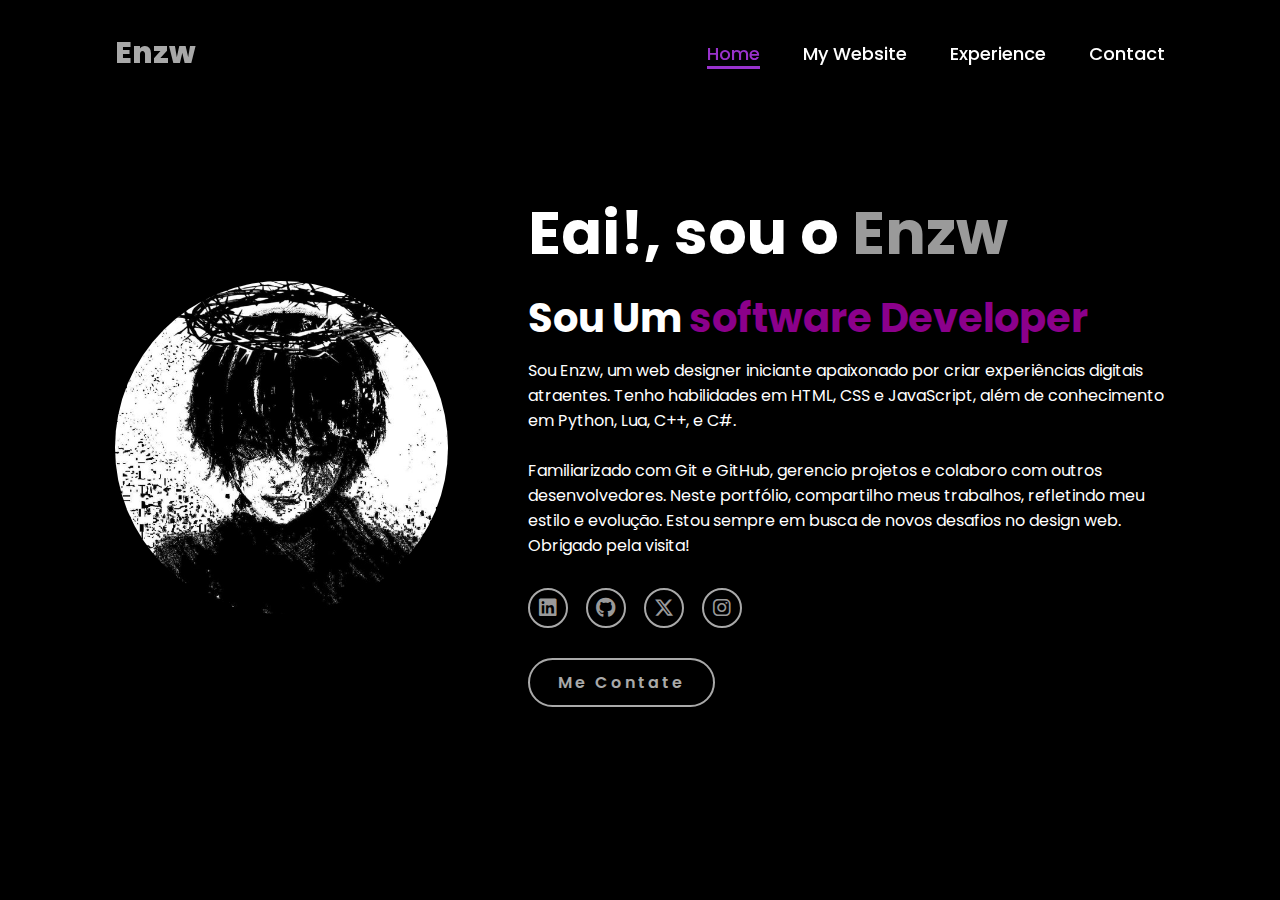
<file: index.html>
<!DOCTYPE html>
<html lang="en">
    
<head>
    <meta charset="UTF-8">
    <meta name="viewport" content="width=device-width, initial-scale=1.0">
    <link rel="stylesheet" href="https://cdnjs.cloudflare.com/ajax/libs/font-awesome/6.5.2/css/all.min.css">
    <link rel="stylesheet" href="./assets/css/style.css">
    <link rel="shortcut icon" href="assets/imgs/roundedico.ico" type="image/x-icon">
    <script src="./assets/js/index.js"></script>
    <title>My Portfolio</title>
</head>
<body>
    <header>
        <a href="#" class="logo" id="texto">Enzw</a>

        <nav>
        
            <a href="#" class="active"> Home</a>
            <a href="#" >My Website</a>
            <a href="#" >Experience</a>
            <a href="ContactSection.html" >Contact</a>
        </nav>
    </header>
    <section class="home">
        <div class="home-img">
            <img src="assets/imgs/logo.jpg" alt="Logo">
        </div>
        <div class="home-content">
            <h1>Eai!, sou o <span>Enzw</span></h1>
            </br>
            <h3 class="typing-text">Sou Um <span></span></h3>
            <p id="main">Sou Enzw, um web designer iniciante apaixonado por criar experiências digitais atraentes. Tenho habilidades em HTML, CSS e JavaScript, além de conhecimento em Python, Lua, C++, e C#. <br/>
                <br/>
                Familiarizado com Git e GitHub, gerencio projetos e colaboro com outros desenvolvedores. Neste portfólio, compartilho meus trabalhos, refletindo meu estilo e evolução. Estou sempre em busca de novos desafios no design web. Obrigado pela visita!</p>
            <div class="social-icons">
                <a href="#"><i class="fa-brands fa-linkedin"></i></a>
                <a href="https://github.com/zkrlq"><i class="fa-brands fa-github"></i></a>
                <a href="#"><i class="fa-brands fa-x-twitter"></i></a>
                <a href="https://www.instagram.com/enzwzz/"><i class="fa-brands fa-instagram"></i></a>
            </div>
            <a href="ContactSection.html" class="btn">Me Contate</a>
        </div>
    </section>
</body>
</html>
</file>
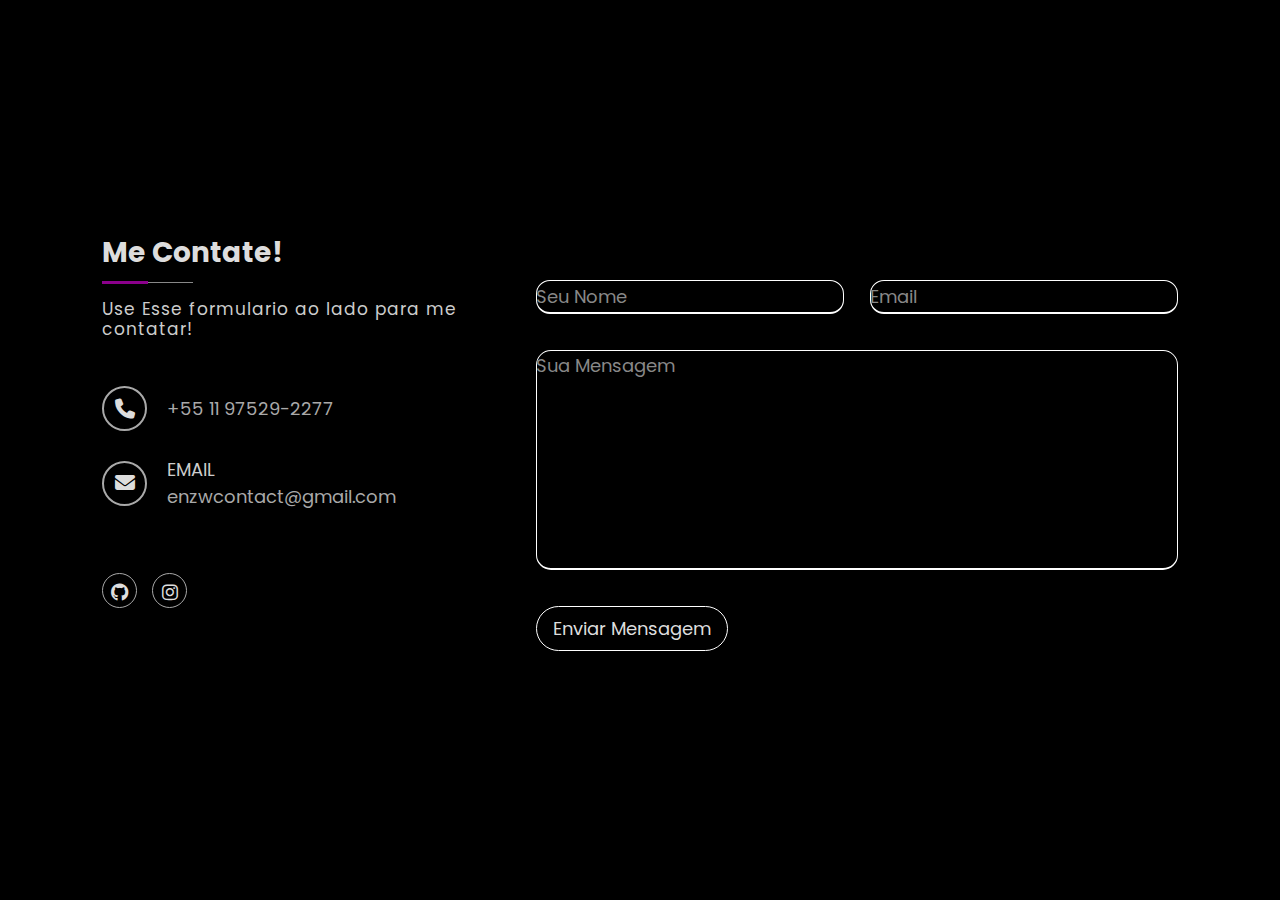
<file: ContactSection.html>
<!DOCTYPE html>
<html>
<head>
	<!-- *******  Link To CSS Style Sheet  ******* -->
	<link rel="stylesheet" type="text/css" href="./assets/css/stylecontact.css">

	<!-- *******  Font Awesome Icons Link  ******* -->
	<link rel="stylesheet" href="https://cdnjs.cloudflare.com/ajax/libs/font-awesome/6.1.1/css/all.min.css"/>

	<!-- *******  Link To Goggle Fonts  *******  -->
	<link href="https://fonts.googleapis.com/css2?family=Poppins:ital,wght@0,100;0,200;0,400;0,500;0,600;0,800;1,900&display=swap" rel="stylesheet">

	<meta name="viewport" content="width=device-width, initial-scale=1.0">
		<!-- *******  Link To FavIcon  *******  -->
		<link rel="shortcut icon" href="./assets/imgs/roundedico.ico" type="image/x-icon">


	<title>Contact Page</title>
</head>
<body>
	<div class="container">
		<main class="row">
			
			<!--  *******   Left Section (Column) Starts   *******  -->

			<section class="col left">
				
				<!--  *******   Title Starts   *******  -->

				<div class="contactTitle">
					<h2>Me Contate!</h2>
					<p>Use Esse formulario ao lado para me contatar!</p>
				</div>

				<!--  *******   Title Ends   *******  -->

				<!--  *******   Contact Info Starts   *******  -->

				<div class="contactInfo">
					
					<div class="iconGroup">
						<div class="icon">
							<i class="fa-solid fa-phone"></i>
						</div>
						<div class="details">
							<span></span>
							<span>+55 11 97529-2277</span>
						</div>
					</div>

					<div class="iconGroup">
						<div class="icon">
							<i class="fa-solid fa-envelope"></i>
						</div>
						<div class="details">
							<span>Email</span>
							<span>enzwcontact@gmail.com</span>
						</div>
					</div>
				</div>

				<!--  *******   Contact Info Ends   *******  -->

				<!--  *******   Social Media Starts   *******  -->

				<div class="socialMedia">
					<a href="https://github.com/zkrlq/zkrlq"><i class="fa-brands fa-github"></i></a>
					<a href="https://www.instagram.com/enzwzz"><i class="fa-brands fa-instagram"></i></a>
				</div>

				<!--  *******   Social Media Ends   *******  -->

			</section>

			<!--  *******   Left Section (Column) Ends   *******  -->

			<!--  *******   Right Section (Column) Starts   *******  -->

			<section class="col right">
				
				<!--  *******   Form Starts   *******  -->

				<form class="messageForm" form action="https://api.web3forms.com/submit" method="POST">
					<input type="hidden" name="access_key" value="df405a1b-3a5e-4fec-81df-d57d1fb7f74c">
					
					<div class="inputGroup halfWidth">
						<input type="text" name="name" required="required">
						<label>Seu Nome</label>
					</div>

					<div class="inputGroup halfWidth">
						<input type="email" name="email" required="required">
						<label>Email</label>
					</div>
					<div class="inputGroup fullWidth">
						<textarea required="required" name="message"></textarea>
						<label>Sua Mensagem</label>
					</div>

					<div class="inputGroup fullWidth">
						<button type="submit">Enviar Mensagem</button>
					</div>

				</form>

				<!--  *******   Form Ends   *******  -->
			</section>

			<!--  *******   Right Section (Column) Ends   *******  -->

		</main>
	</div>
</body>
</html>
</file>
<file: assets/css/style.css>
@import url('https://fonts.googleapis.com/css2?family=Poppins:wght@100;200;300;400;500;600&display=swap');

*{
    margin: 0;
    padding: 0;
    box-sizing: border-box;
    text-decoration: none;
    border: none;
    outline: none;
    font-family: 'Poppins', sans-serif;
}

html{
    font-size: 62.5%;
}

body{
    width: 100%;
    height: 100vh;
    overflow-x: hidden;
    background-color: black;
    color: white;
}

header{
    margin-top: 20px;
    position: fixed;
    top: 0;
    left: 0;
    width: 100%;
    padding: 1rem 9%;
    background-color: transparent;
    filter: drop-shadow(10px);
    display: flex;
    justify-content: space-between;
    align-items: center;
    z-index: 100;
}
.logo{
    font-size: 3rem;
    color: #A9A9A9;
    font-weight: 800;
    cursor: pointer;
    transition: opacity 0.5s ease;
}

.logo:hover{
    transform: scale(1.1);
}

nav a{
    font-size: 1.8rem;
    color: white;
    margin-left: 4rem;
    font-weight: 500;
    transition: 0.3s ease;
    border-bottom: 3px solid transparent;
}

nav a:hover,
nav a.active{
    color:  #9932CC;
    border-bottom: 3px solid  #9932CC;
}

@media(max-width:995px){
    nav{
        position: absolute;
        display: none;
        top: 0;
        right: 0;
        width: 40%;
        border-left: 3px solid  #9A9A9A;
        border-bottom: 3px solid  #9A9A9A;
        border-bottom-left-radius: 2rem;
        padding: 1rem solid;
        background-color: #161616;
        border-top: 0.1rem solid rgba(0,0,0,0.1);
    }

    nav.active{
        display: block;
    }

    nav a{
        display: block;
        font-size: 2rem;
        margin: 3rem 0;
    }

    nav a:hover,
    nav a.active{
        padding: 1rem;
        border-radius: 0.5rem;
        border-bottom: 0.5rem solid  #9A9A9A;
    }
}

section{
    min-height: 100vh;
    padding: 5rem 9% 5rem;
}

.home{
    display: flex;
    justify-content: center;
    align-items: center;
    gap: 8rem;
    background-color: black;
}

.home .home-content h1{
    font-size: 6rem;
    font-weight: 700;
    line-height: 1.3;
}

span{
    color: #9A9A9A;
}

.home-content h3{
    font-size: 4rem;
    margin-bottom: 1rem;
    font-weight: 700;
}

.home-content p{
    opacity: 0;
    transition: opacity 2s ease;
    font-size: 1.6rem;
}
#main.visible {
    opacity: 1;
}
.home-img{
    border-radius: 50%;
}

.home-img img{
    position: relative;
    width: 26vw;
    height: auto;
    border-radius: 50%;
    box-shadow: 0 0 25px solid #9932CC;
    cursor: pointer;
    transition: 0.2s linear;
}

.home-img img:hover{
    font-size: 1.8rem;
    font-weight: 500;
}

.social-icons a{
    display: inline-flex;
    justify-content: center;
    align-items: center;
    width: 4rem;
    height: 4rem;
    background-color: transparent;
    border: 0.2rem solid #A9A9A9;
    font-size: 2rem;
    border-radius: 50%;
    margin: 3rem 1.5rem 3rem 0;
    transition: 0.3s ease;
    color: #9A9A9A;
}

.social-icons a:hover{
    color: black;
    transform: scale(1.3) translateY(-5px);
    background-color: #9932CC;
    border: 0.2rem solid #9932CC;
    box-shadow: 0  0 25px #ffffff;
}

.btn{
    display: inline-block;
    padding: 1rem 2.8rem;
    background-color: black;
    border-radius: 4rem;
    font-size: 1.6rem;
    color: #A9A9A9;
    letter-spacing: 0.3rem;
    font-weight: 600;
    border: 2px solid #A9A9A9;
    transition: 0.3s ease;
    cursor: pointer;
}

.btn:hover{
    transform: scale3d(1.03);
    background-color: #9932CC;
    color: black;
    border: 2px solid #9932CC;
    box-shadow: 0 0 25px #9932CC;
}

.typing-text{
    font-size: 34px;
    font-weight: 600;
    min-width: 280px;
}

.typing-text span{
    position: relative;
}

.typing-text span::before{
    content: "software Developer";
    color: #8B008B;
    animation: words 20s infinite;
}

.typing-text span::after{
    content: "";
    background-color: black;
    position: absolute;
    width: calc(100% + 8px);
    height: 100%;
    border-left: 3px solid black;
    right: -8;
    animation: cursor 0.6s infinite;
}

@keyframes cursor{
    to{
        border-left: 3px solid #8B008B;
    }
}

@keyframes words{
    0%, 20%{
        content: "Desenvolvedor Web";
    }
    21%, 40%{
        content: "Desenvolvedor";
    }
    41%, 60%{
        content: "Web Designer";
    }
    61%, 80%{
        content: "Designer";
    }
    81%, 100%{
        content: "Script Writer";
    }
}

@media (max-width: 1000px){
    .home{
        gap: 4rem;
    }
}

@media(max-width:995px){
    .home{
        flex-direction: column;
        margin: 5rem 4rem;
    }

    .home .home-content h3{
        font-size: 2.5rem;
    }

    .home-content h1{
        font-size: 5rem;
    }

    .home-img img{
        width: 70vw;
        margin-top: 4rem;
    }
}
</file>
<file: assets/css/stylecontact.css>
*{
	margin: 0;
	padding: 0;
	box-sizing: border-box;
	font-family: 'Poppins', sans-serif;
}
body{
	width: 100%;
	min-height: 100vh;
	background-color: #000;
	color: white;
}
.container{
	width: 100%;
	min-height: 100vh;
	display: flex;
	justify-content: center;
	align-items: center;
	padding: 30px 8%;
}
.container .row{
	display: flex;
	justify-content: space-between;
	width: 100%;
	max-width: 1100px;
}
.row section.col{
	display: flex;
	flex-direction: column;
}
.row section.left{
	flex-basis: 35%;
	min-width: 320px;
	margin-right: 60px;
}
.row section.right{
	flex-basis: 60%;
}
section.left .contactTitle h2{
	position: relative;
	font-size: 28px;
	color: #ddd;
	display: inline-block;
	margin-bottom: 25px;
}
section.left .contactTitle h2::before{
	content: '';
	position: absolute;
	width: 50%;
	height: 1px;
	background-color: #888;
	top: 120%;
	left: 0;
}
section.left .contactTitle h2::after{
	content: '';
	position: absolute;
	width: 25%;
	height: 3px;
	background-color: #8B008B;
	top: calc(120% - 1px);
	left: 0;
}
section.left .contactTitle p{
	font-size: 17px;
	color: #ccc;
	letter-spacing: 1px;
	line-height: 1.2;
	padding-bottom: 22px;
}
section.left .contactInfo{
	margin-bottom: 16px;
}
.contactInfo .iconGroup{
	display: flex;
	align-items: center;
	margin: 25px 0px;
}
.iconGroup .icon{
	width: 45px;
	height: 45px;
	border: 2px solid #A9A9A9;
	border-radius: 50%;
	margin-right: 20px;
	position: relative;
}
.iconGroup .icon i{
	font-size: 20px;
	color: #ddd;
	position: absolute;
	top: 50%;
	left: 50%;
	transform: translate(-50%, -50%);
}
.iconGroup .details span{
	display: block;
	color: #A9A9A9;
	font-size: 18px;
}
.iconGroup .details span:nth-child(1){
	text-transform: uppercase;
	color: #ccc;
}
section.left .socialMedia{
	display: flex;
	justify-content: flex-start;
	align-items: center;
	flex-wrap: wrap;
	margin: 22px 0px 20px;
}
.socialMedia a{
	width: 35px;
	height: 35px;
	text-decoration: none;
	text-align: center;
	margin-right: 15px;
	border-radius: 5px;
	color: #A9A9A9;
	background-color: transparent;
	transition: 0.4s;
	border-radius: 50%;
	border: 1.3px solid #A9A9A9;
}
.socialMedia a i{
	color: #ddd;
	font-size: 18px;
	line-height: 35px;
	border: 1px solid transparent;
	transition: 0.3s ease;
}
.socialMedia a:hover{
	transform:scale(1.3) translateY(-5px);
	background-color: #8B008B;
	color: #fff;
	border: 1.3px solid #8B008B;
}
.socialMedia a:hover i{
	color: #000;
}

/* Code for the right section (column) */

.row section.right .messageForm{
	display: flex;
	justify-content: space-between;
	flex-wrap: wrap;
	padding-top: 30px;
}
.row section.right .inputGroup{
	margin: 18px 0px;
	position: relative;
}
.messageForm .halfWidth{
	flex-basis: 48%;
}
.messageForm .fullWidth{
	flex-basis: 100%;
}
.messageForm input, .messageForm textarea{
	width: 100%;
	font-size: 18px;
	padding: 2px 0px;
	background: none;
	color: #ddd;
	border: 1px solid #fff;
	border-bottom: 2px solid #fff;
	outline: none;
	border-radius: 14px;
}
.messageForm textarea{
	resize: none;
	height: 220px;
	display: block;
	border-radius: 15px;
}
textarea::-webkit-scrollbar{
	width: 5px;
}
textarea::-webkit-scrollbar-track{
	background-color: #1e1e1e;
	border-radius: 15px;
}
textarea::-webkit-scrollbar-thumb{
	background-color: #8B008B;
	border-radius: 15px;
}
.inputGroup label{
	position: absolute;
	left: 0;
	bottom: 4px;
	color: #888;
	font-size: 18px;
	transition: 0.4s;
	pointer-events: none;
	border-radius: 15px;
}
.inputGroup:nth-child(4) label{
	top: 2px;
}
.inputGroup input:focus ~ label, .inputGroup textarea:focus ~ label,
.inputGroup input:valid ~ label, .inputGroup textarea:valid ~ label
{
	transform: translateY(-30px);
	font-size: 16px;
}
.inputGroup button{
	padding: 8px 16px;
	font-size: 18px;
	background-color: #000;
	color: #ddd;
	border: 1px solid #fff;
	border-radius: 25px;
	outline: none;
	cursor: pointer;
	box-shadow: 0px 8px 15px rgba(0, 0, 0, 0.3);
	transition: 0.4s;
}
.inputGroup button:hover{
	background-color: #8B008B;
	color: #fff;
	box-shadow: 10px #8B008B;
	border: 1px solid #8B008B;
}
@media(max-width: 1100px){
	.messageForm .halfWidth{
		flex-basis: 100%;
	}
}
@media(max-width: 900px){
	.container .row{
		flex-wrap: wrap;
	}
	.row section.left, .row section.right{
		flex-basis: 100%;
		margin: 0px;
	}
}
</file>
